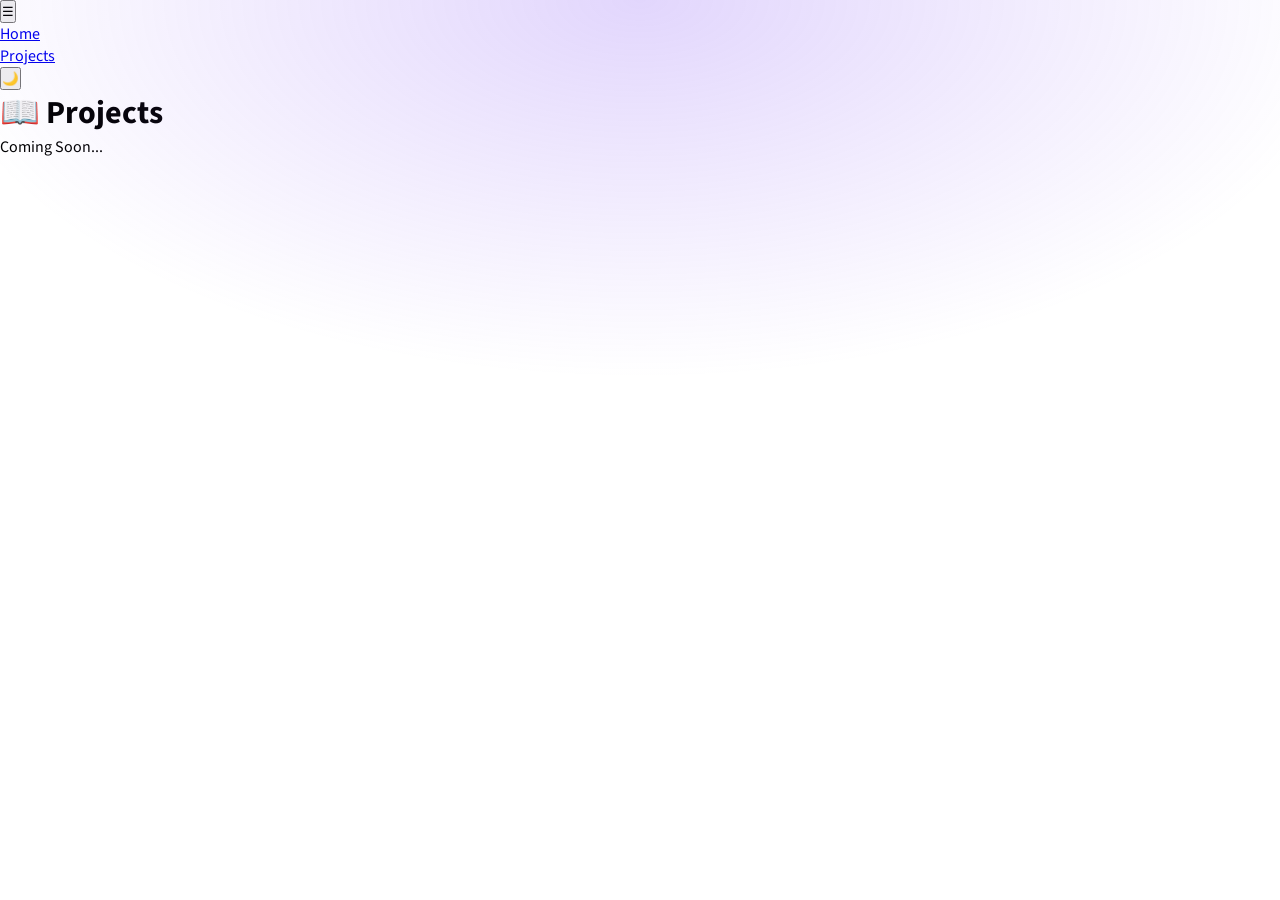
<file: project.html>
<!DOCTYPE html>
<html lang="en">

<head>
  <meta charset="UTF-8">
  <meta name="viewport" content="width=device-width, initial-scale=1.0">
  <title>Projects - Saumya.dev</title>
  <link rel="shortcut icon" href="images/top.png">
  <link rel="stylesheet" href="style.css">
  <link href='https://fonts.googleapis.com/css?family=Source+Sans+Pro' rel='stylesheet'>
</head>

<body>
  <div class="background-glow dark-theme-glow"></div>
  <div class="background-glow light-theme-glow"></div>
  <header>
    <nav>
      <div class="nav-left">
        <button class="hamburger">☰</button>
      </div>
      <ul class="mobile-menu">
        <li><a href="index.html" id="home-btn">Home</a></li>
        <li><a href="project.html" id="project-btn">Projects</a></li>
      </ul>
    </nav>
    <div class="theme-toggle">
      <button id="theme-toggle-btn">🌙</button>
    </div>
  </header>

  <div class="banner-container">
    <div class="banner-overlay">
      <h1>📖 Projects</h1>
    </div>
  </div>
  <div class="container">
    <p>Coming Soon...</p>
    <!-- You can add more blog content here in the future -->
  </div>

  <script src="script.js"></script>
</body>

</html>
</file>
<file: style.css>
/* Custom CSS for animations and effects */
.background-glow {
  position: fixed;
  inset: 0;
  width: 100%;
  height: 100%;
  pointer-events: none;
  z-index: 0;
  transition: opacity 0.5s ease-in-out;
}

.video-status {
  display: flex;
  align-items: center;
  margin-bottom: 15px;
}

.video-status video {
  width: 100px;
  height: 100px;
  margin-right: 20px;
  border-radius: 3px 15px 15px 25px;
  object-fit: cover;
}

* {
  margin: 0;
  padding: 0;
  box-sizing: border-box;
  font-family: 'Source Sans Pro', sans-serif;
}

.dark-theme-glow {
  background: radial-gradient(ellipse 80% 60% at 50% 0%, rgba(139, 92, 246, 0.25), transparent 70%);
  opacity: 1;
}

.light-theme-glow {
  background: radial-gradient(circle at center, #FFF991 0%, transparent 70%);
  mix-blend-mode: multiply;
  opacity: 0;
}

[data-theme="light"] .dark-theme-glow {
  opacity: 0;
}

[data-theme="light"] .light-theme-glow {
  opacity: 0.6;
}

.gradient-text {
  background: linear-gradient(90deg, #5d9bff, #ebff9b);
  -webkit-background-clip: text;
  background-clip: text;
  color: transparent;
}

.project-card:hover {
  transform: translateY(-5px);
  box-shadow: 0 10px 25px rgba(59, 130, 246, 0.3);
}

.nav-link {
  position: relative;
}

.nav-link::after {
  content: '';
  position: absolute;
  width: 0;
  height: 2px;
  bottom: -2px;
  left: 0;
  background-color: #3b82f6;
  transition: width 0.3s ease;
}
.nav-link:hover::after {
  width: 100%;
}

@keyframes float {

  0%,
  100% {
    transform: translateY(0);
  }

  50% {
    transform: translateY(-10px);
  }
}

.floating {
  animation: float 6s ease-in-out infinite;
}
</file>
